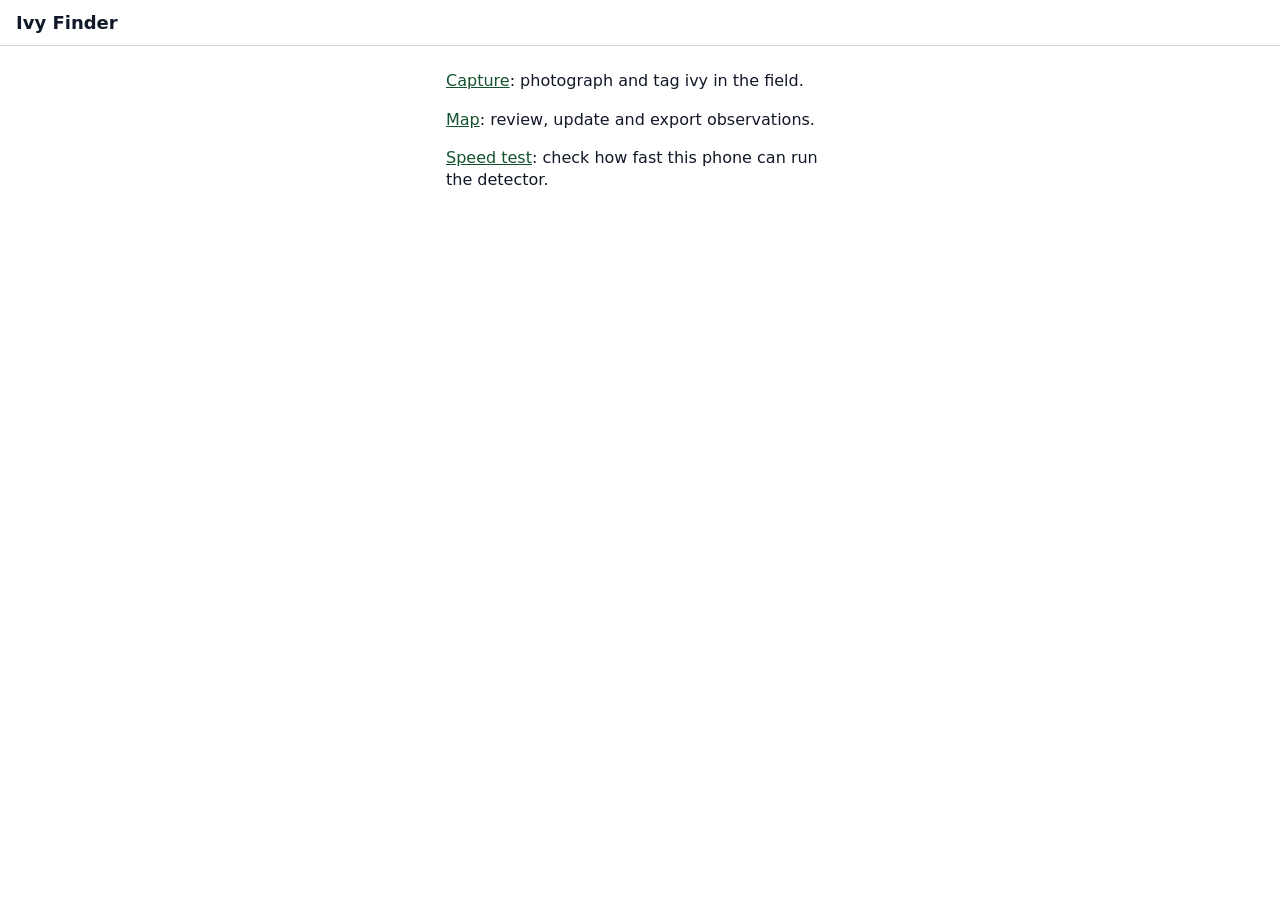
<file: index.html>
<!doctype html>
<html lang="en">
<head>
  <meta charset="utf-8">
  <meta name="viewport" content="width=device-width, initial-scale=1">
  <title>Ivy Finder</title>
  <link rel="stylesheet" href="shared/style.css">
</head>
<body>
  <header><h1>Ivy Finder</h1></header>
  <main class="card">
    <p><a href="app/">Capture</a>: photograph and tag ivy in the field.</p>
    <p><a href="dashboard/">Map</a>: review, update and export observations.</p>
    <p><a href="spike/">Speed test</a>: check how fast this phone can run the detector.</p>
  </main>
</body>
</html>
</file>
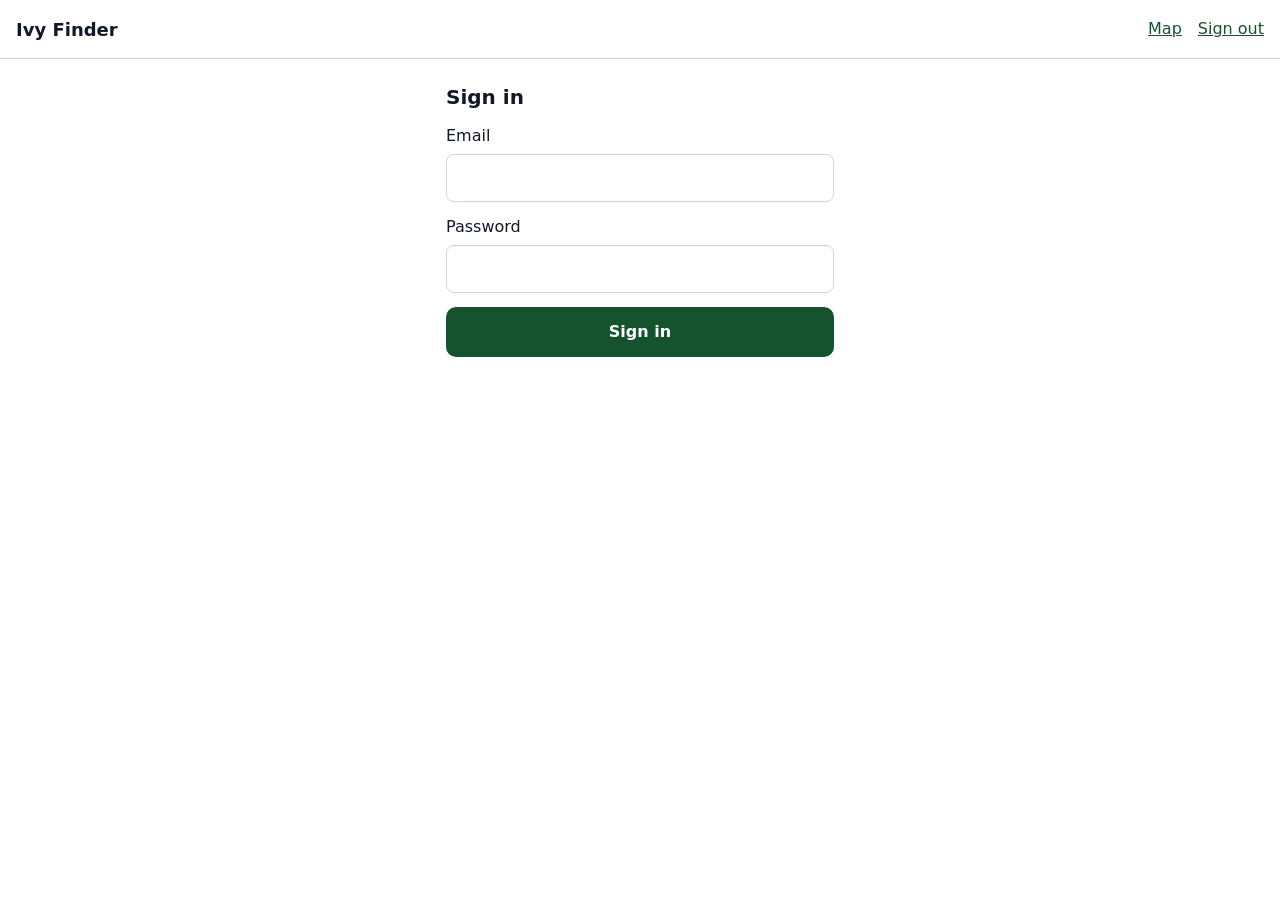
<file: app/index.html>
<!doctype html>
<html lang="en">
<head>
  <meta charset="utf-8">
  <meta name="viewport" content="width=device-width, initial-scale=1, viewport-fit=cover">
  <meta name="theme-color" content="#14532d">
  <meta name="apple-mobile-web-app-capable" content="yes">
  <title>Ivy Finder</title>
  <link rel="manifest" href="manifest.webmanifest">
  <link rel="stylesheet" href="../shared/style.css">
</head>
<body class="capture">
  <header>
    <h1>Ivy Finder</h1>
    <button id="pending" class="link" type="button" hidden></button>
    <a href="../dashboard/">Map</a>
    <button id="signout" class="link" type="button">Sign out</button>
  </header>

  <form id="login" class="card" hidden>
    <fieldset>
      <legend>Sign in</legend>
      <label>Email <input name="email" type="email" autocomplete="username" required></label>
      <label>Password <input name="password" type="password" autocomplete="current-password" required></label>
      <button type="submit" class="primary">Sign in</button>
    </fieldset>
    <p class="error" role="alert"></p>
  </form>

  <main id="main" hidden>
    <div id="viewfinder">
      <video id="video" playsinline muted autoplay></video>
      <div id="guide" aria-hidden="true"></div>
      <div id="flash" aria-hidden="true"></div>
      <button id="alert" type="button" hidden></button>
      <div id="meter" aria-hidden="true" hidden><div id="meter-fill"></div><div id="meter-mark"></div></div>
    </div>

    <p id="gps" class="status">Waiting for GPS…</p>
    <p id="detector" class="status" role="status"></p>
    <p id="message" class="status" role="status"></p>

    <section class="controls">
      <div class="chips" data-field="subject" role="group" aria-label="What the photo shows">
        <button type="button" data-value="ivy">Ivy</button>
        <button type="button" data-value="lookalike">Look-alike</button>
        <button type="button" data-value="trunk_no_ivy">Trunk, no ivy</button>
        <button type="button" data-value="other_vegetation">Other plants</button>
        <button type="button" data-value="no_vegetation">No plants</button>
      </div>

      <div id="ivy-fields">
        <div class="chips" data-field="growth_form" role="group" aria-label="Growth form">
          <button type="button" data-value="climbing">Climbing</button>
          <button type="button" data-value="ground">Ground</button>
          <button type="button" data-value="both">Both</button>
        </div>
        <div class="chips" data-field="trunk_height" role="group" aria-label="Height on trunk">
          <button type="button" data-value="base">Base only</button>
          <button type="button" data-value="mid_trunk">Mid-trunk</button>
          <button type="button" data-value="canopy">Into canopy</button>
        </div>
        <div class="toggles">
          <label><input type="checkbox" id="mature"> Flowers or berries</label>
          <label><input type="checkbox" id="vines_cut"> Vines cut</label>
        </div>
      </div>

      <input id="notes" type="text" placeholder="Notes for this photo (optional)" autocomplete="off">
    </section>

    <div class="shutter-bar">
      <button id="shutter" type="button" class="primary" disabled>Capture</button>
    </div>
  </main>

  <script src="../vendor/supabase-2.119.0.js"></script>
  <script src="../vendor/tf-4.22.0.min.js" defer></script>
  <script src="../config.js"></script>
  <script type="module" src="app.js"></script>
</body>
</html>
</file>
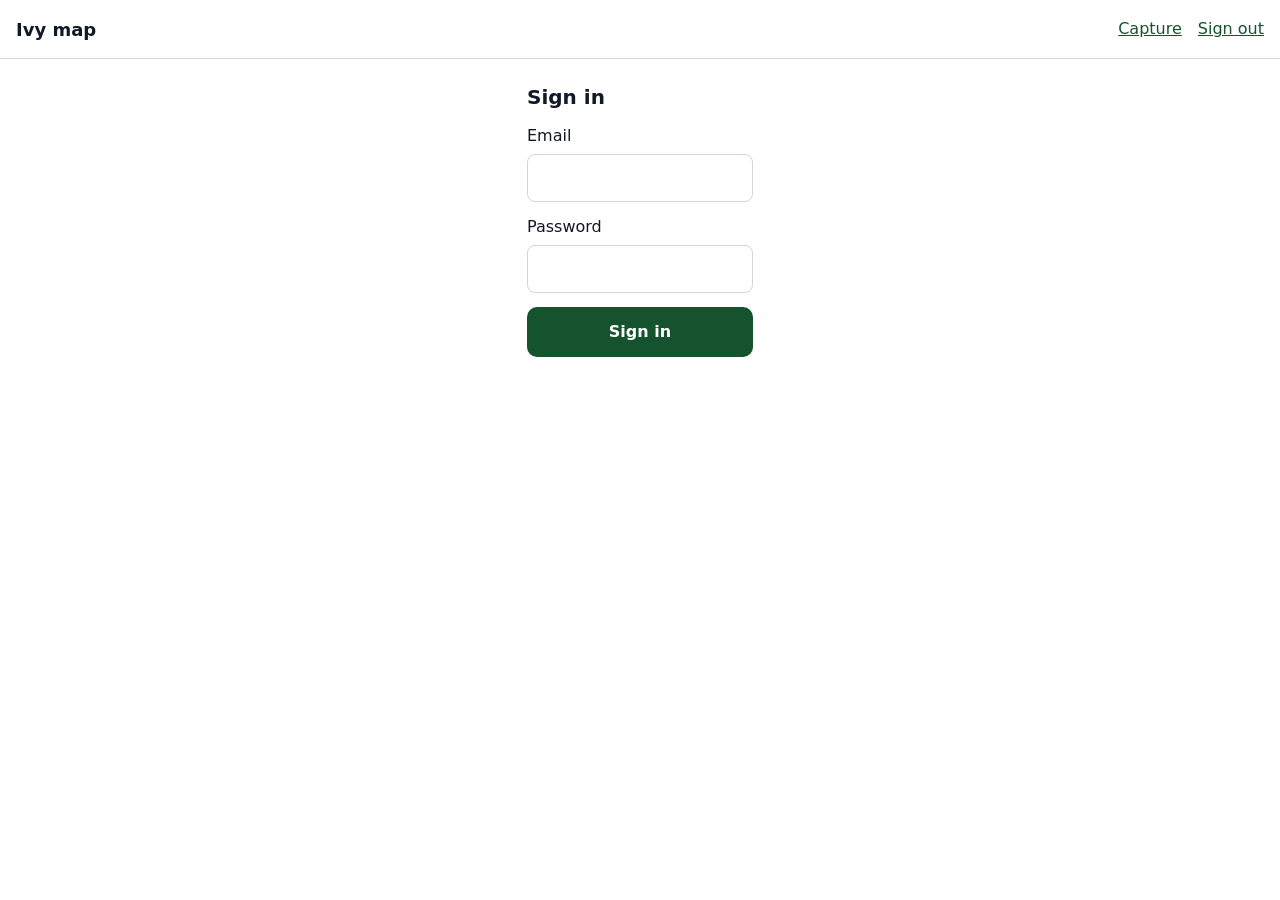
<file: dashboard/index.html>
<!doctype html>
<html lang="en">
<head>
  <meta charset="utf-8">
  <meta name="viewport" content="width=device-width, initial-scale=1">
  <title>Ivy Finder map</title>
  <link rel="stylesheet" href="../vendor/leaflet/leaflet.css">
  <link rel="stylesheet" href="../shared/style.css">
</head>
<body class="dashboard">
  <header>
    <h1>Ivy map</h1>
    <a href="../app/">Capture</a>
    <button id="signout" class="link" type="button">Sign out</button>
  </header>

  <form id="login" class="card" hidden>
    <fieldset>
      <legend>Sign in</legend>
      <label>Email <input name="email" type="email" autocomplete="username" required></label>
      <label>Password <input name="password" type="password" autocomplete="current-password" required></label>
      <button type="submit" class="primary">Sign in</button>
    </fieldset>
    <p class="error" role="alert"></p>
  </form>

  <main id="main" hidden>
    <div class="toolbar">
      <label>Show
        <select id="filter-subject">
          <option value="ivy">Ivy only</option>
          <option value="all">Everything, including training photos</option>
        </select>
      </label>
      <label>Growth
        <select id="filter-growth">
          <option value="">Any</option>
          <option value="climbing">Climbing</option>
          <option value="ground">Ground</option>
          <option value="both">Both</option>
        </select>
      </label>
      <label>Status
        <select id="filter-status">
          <option value="">Any</option>
          <option value="reported">Reported</option>
          <option value="verified">Verified</option>
          <option value="treated">Treated</option>
          <option value="removed">Removed</option>
        </select>
      </label>
      <button id="export-csv" type="button">Export CSV</button>
      <button id="export-geojson" type="button">Export GeoJSON</button>
      <p id="summary" class="status" role="status"></p>
    </div>
    <div class="legend">
      <span style="--dot:#b91c1c">Into canopy</span>
      <span style="--dot:#ea580c">Mid-trunk</span>
      <span style="--dot:#ca8a04">Climbing, base or height not set</span>
      <span style="--dot:#2563eb">Ground only</span>
      <span style="--dot:#6b7280">Not ivy</span>
    </div>
    <div id="map"></div>
  </main>

  <script src="../vendor/supabase-2.119.0.js"></script>
  <script src="../vendor/leaflet/leaflet.js"></script>
  <script src="../config.js"></script>
  <script type="module" src="dashboard.js"></script>
</body>
</html>
</file>
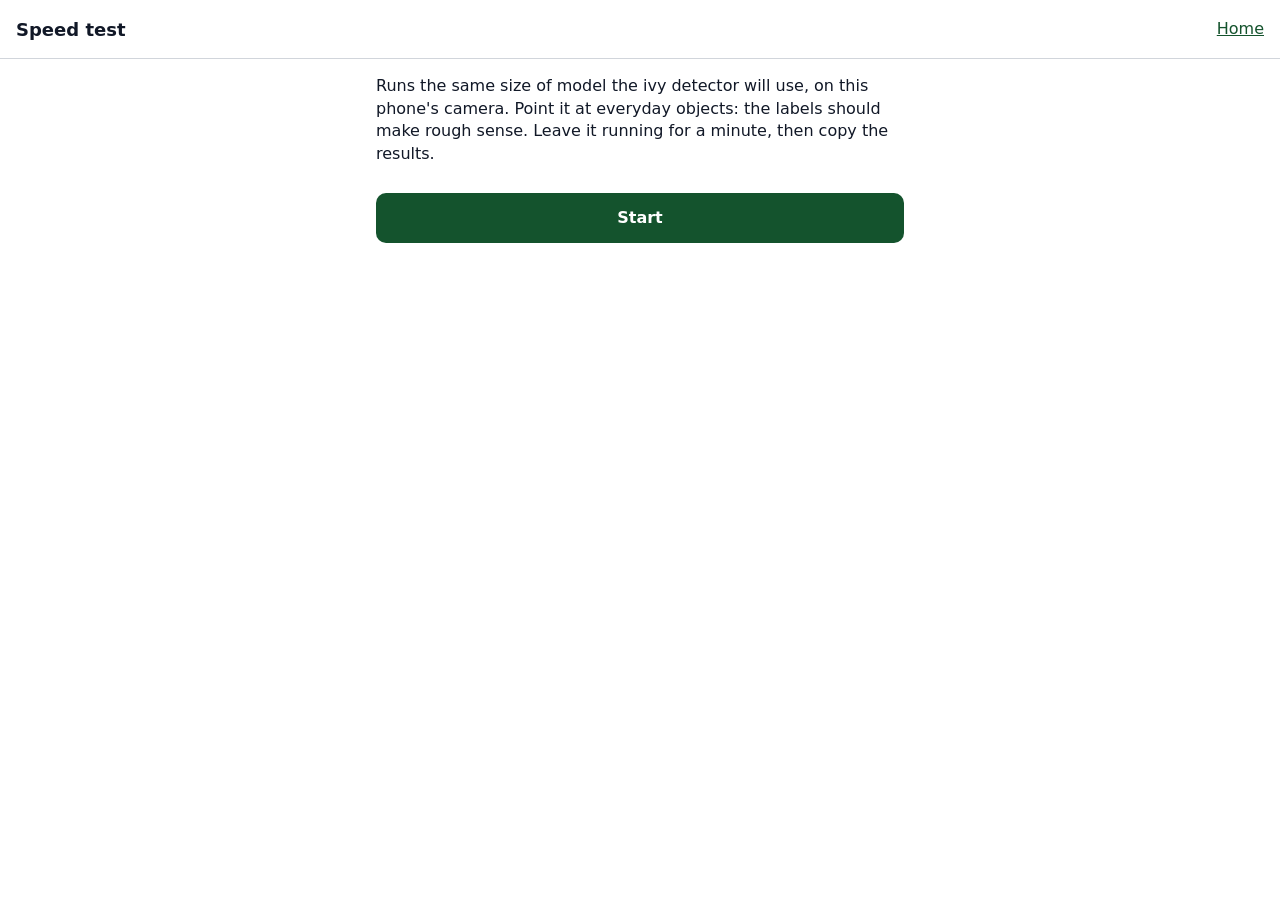
<file: spike/index.html>
<!doctype html>
<html lang="en">
<head>
  <meta charset="utf-8">
  <meta name="viewport" content="width=device-width, initial-scale=1">
  <title>Ivy Finder speed test</title>
  <link rel="stylesheet" href="../shared/style.css">
</head>
<body class="spike">
  <header>
    <h1>Speed test</h1>
    <a href="../">Home</a>
  </header>
  <main>
    <p>
      Runs the same size of model the ivy detector will use, on this phone's camera.
      Point it at everyday objects: the labels should make rough sense. Leave it
      running for a minute, then copy the results.
    </p>
    <button id="start" type="button" class="primary">Start</button>
    <video id="video" playsinline muted autoplay hidden></video>
    <p id="rate" class="big" hidden></p>
    <p id="labels" class="status"></p>
    <pre id="results" hidden></pre>
    <button id="copy" type="button" class="primary" hidden>Copy results</button>
  </main>

  <script src="../vendor/tf-4.22.0.min.js"></script>
  <script type="module" src="spike.js"></script>
</body>
</html>
</file>
<file: shared/style.css>
/* High contrast and large touch targets: this is used outdoors, one-handed. */
:root {
  --bg: #ffffff;
  --fg: #111827;
  --muted: #4b5563;
  --line: #d1d5db;
  --accent: #14532d;
  --accent-fg: #ffffff;
  --chip: #f3f4f6;
  --error: #b91c1c;
  color-scheme: light dark;
}

@media (prefers-color-scheme: dark) {
  :root {
    --bg: #0b0f0c;
    --fg: #f3f4f6;
    --muted: #9ca3af;
    --line: #374151;
    --accent: #4ade80;
    --accent-fg: #052e16;
    --chip: #1f2937;
    --error: #fca5a5;
  }
}

* { box-sizing: border-box; }

html, body { height: 100%; }

body {
  margin: 0;
  background: var(--bg);
  color: var(--fg);
  font: 16px/1.4 system-ui, -apple-system, "Segoe UI", Roboto, sans-serif;
}

[hidden] { display: none !important; }

header {
  display: flex;
  align-items: center;
  gap: 16px;
  padding: 10px 16px;
  padding-top: max(10px, env(safe-area-inset-top));
  border-bottom: 1px solid var(--line);
}

header h1 { margin: 0 auto 0 0; font-size: 18px; }

a, button.link {
  color: var(--accent);
  background: none;
  border: 0;
  padding: 8px 0;
  font: inherit;
  text-decoration: underline;
  cursor: pointer;
}

button, input, select { font: inherit; color: inherit; }

button.primary {
  background: var(--accent);
  color: var(--accent-fg);
  border: 0;
  border-radius: 10px;
  padding: 14px 18px;
  font-weight: 600;
  cursor: pointer;
}

button:disabled { opacity: 0.5; cursor: default; }

input[type="text"], input[type="email"], input[type="password"], select {
  width: 100%;
  padding: 12px;
  background: var(--bg);
  border: 1px solid var(--line);
  border-radius: 8px;
}

.card { max-width: 420px; margin: 24px auto; padding: 0 16px; }
.card fieldset { border: 0; margin: 0; padding: 0; display: grid; gap: 14px; }
.card legend { font-size: 20px; font-weight: 600; margin-bottom: 14px; padding: 0; }
.card label { display: grid; gap: 6px; }

.status { margin: 6px 16px; color: var(--muted); font-size: 14px; min-height: 1.4em; }
.error { color: var(--error); }

/* ---------- Capture ---------- */

.capture main { display: flex; flex-direction: column; max-width: 560px; margin: 0 auto; }

/* Sized to hug the video exactly, so the guide square lines up with the image.
   --ratio is the camera's width / height, set once the stream starts. */
#viewfinder {
  --ratio: 0.75;
  position: relative;
  width: min(100%, calc(52vh * var(--ratio)));
  aspect-ratio: var(--ratio);
  margin: 0 auto;
  background: #000;
  overflow: hidden;
}

#video { width: 100%; height: 100%; object-fit: contain; display: block; }

/* The centre square is the part of the frame the model will look at. */
#guide {
  position: absolute;
  top: 50%;
  left: 50%;
  height: 100%;
  aspect-ratio: 1;
  transform: translate(-50%, -50%);
  border: 2px dashed rgba(255, 255, 255, 0.75);
  pointer-events: none;
}
#guide.portrait { height: auto; width: 100%; }

/* Live detection: a banner and a thicker guide when ivy is in view, and a
   thin score bar along the bottom with a tick at the alert threshold. */
#viewfinder.alerting #guide { border: 5px solid #f97316; }
#alert {
  position: absolute;
  top: 8px;
  left: 8px;
  right: 8px;
  min-height: 44px;
  padding: 8px 12px;
  background: #c2410c;
  color: #fff;
  border: 0;
  border-radius: 8px;
  font-weight: 700;
  cursor: pointer;
}
#meter { position: absolute; left: 0; right: 0; bottom: 0; height: 8px; background: rgba(0, 0, 0, 0.55); }
#meter-fill { height: 100%; width: 0; background: #f97316; transition: width 0.15s linear; }
#meter-mark { position: absolute; top: -3px; bottom: 0; width: 2px; background: #fff; }

#flash { position: absolute; inset: 0; background: #fff; opacity: 0; pointer-events: none; }
#flash.on { animation: flash 0.25s ease-out; }
@keyframes flash { from { opacity: 0.8; } to { opacity: 0; } }

.controls { display: grid; gap: 10px; padding: 4px 16px 10px; }
#ivy-fields { display: grid; gap: 10px; }

.chips { display: flex; flex-wrap: wrap; gap: 8px; }
.chips button {
  flex: 1 1 auto;
  min-height: 44px;
  padding: 8px 12px;
  background: var(--chip);
  border: 2px solid transparent;
  border-radius: 8px;
  cursor: pointer;
}
.chips button[aria-pressed="true"] {
  background: var(--accent);
  color: var(--accent-fg);
  font-weight: 600;
}

.toggles { display: flex; flex-wrap: wrap; gap: 8px 20px; }
.toggles label { display: flex; align-items: center; gap: 8px; min-height: 44px; }
.toggles input { width: 22px; height: 22px; }

/* Stays reachable while the options scroll underneath it. */
.shutter-bar {
  position: sticky;
  bottom: 0;
  padding: 10px 16px;
  padding-bottom: max(12px, env(safe-area-inset-bottom));
  background: var(--bg);
  border-top: 1px solid var(--line);
}
#shutter { width: 100%; font-size: 18px; min-height: 56px; }

/* ---------- Dashboard ---------- */

.dashboard { display: flex; flex-direction: column; }
.dashboard main { flex: 1; display: flex; flex-direction: column; min-height: 0; }

.toolbar {
  display: flex;
  flex-wrap: wrap;
  align-items: center;
  gap: 8px 12px;
  padding: 8px 16px;
  border-bottom: 1px solid var(--line);
}
.toolbar label { display: flex; align-items: center; gap: 6px; font-size: 14px; }
.toolbar select { width: auto; padding: 8px; }
.toolbar button { padding: 8px 12px; background: var(--chip); border: 1px solid var(--line); border-radius: 8px; cursor: pointer; }
.toolbar .status { margin: 0 0 0 auto; }

#map { flex: 1; min-height: 320px; }

.legend { display: flex; flex-wrap: wrap; gap: 4px 14px; padding: 6px 16px; font-size: 13px; color: var(--muted); }
.legend span::before {
  content: "";
  display: inline-block;
  width: 10px;
  height: 10px;
  margin-right: 5px;
  border-radius: 50%;
  background: var(--dot);
}

.popup { width: 240px; display: grid; gap: 6px; color: #111827; }
.popup img { width: 100%; height: 180px; object-fit: contain; background: #e5e7eb; border-radius: 6px; }
.popup dl { display: grid; grid-template-columns: auto 1fr; gap: 2px 10px; margin: 0; }
.popup dt { color: #4b5563; }
.popup dd { margin: 0; }
.popup select { color: #111827; background: #fff; padding: 6px; }
.popup button { justify-self: start; color: #b91c1c; background: none; border: 0; padding: 4px 0; text-decoration: underline; cursor: pointer; }

/* ---------- Device spike ---------- */

.spike main { max-width: 560px; margin: 0 auto; padding: 0 16px 24px; display: grid; gap: 12px; }
.spike video { width: 100%; max-height: 45vh; background: #000; object-fit: contain; }
.spike pre {
  margin: 0;
  padding: 12px;
  background: var(--chip);
  border-radius: 8px;
  font-size: 13px;
  white-space: pre-wrap;
  overflow-wrap: anywhere;
}
.big { font-size: 28px; font-weight: 700; margin: 0; }
</file>
<file: vendor/leaflet/leaflet.css>
/* required styles */

.leaflet-pane,
.leaflet-tile,
.leaflet-marker-icon,
.leaflet-marker-shadow,
.leaflet-tile-container,
.leaflet-pane > svg,
.leaflet-pane > canvas,
.leaflet-zoom-box,
.leaflet-image-layer,
.leaflet-layer {
	position: absolute;
	left: 0;
	top: 0;
	}
.leaflet-container {
	overflow: hidden;
	}
.leaflet-tile,
.leaflet-marker-icon,
.leaflet-marker-shadow {
	-webkit-user-select: none;
	   -moz-user-select: none;
	        user-select: none;
	  -webkit-user-drag: none;
	}
/* Prevents IE11 from highlighting tiles in blue */
.leaflet-tile::selection {
	background: transparent;
}
/* Safari renders non-retina tile on retina better with this, but Chrome is worse */
.leaflet-safari .leaflet-tile {
	image-rendering: -webkit-optimize-contrast;
	}
/* hack that prevents hw layers "stretching" when loading new tiles */
.leaflet-safari .leaflet-tile-container {
	width: 1600px;
	height: 1600px;
	-webkit-transform-origin: 0 0;
	}
.leaflet-marker-icon,
.leaflet-marker-shadow {
	display: block;
	}
/* .leaflet-container svg: reset svg max-width decleration shipped in Joomla! (joomla.org) 3.x */
/* .leaflet-container img: map is broken in FF if you have max-width: 100% on tiles */
.leaflet-container .leaflet-overlay-pane svg {
	max-width: none !important;
	max-height: none !important;
	}
.leaflet-container .leaflet-marker-pane img,
.leaflet-container .leaflet-shadow-pane img,
.leaflet-container .leaflet-tile-pane img,
.leaflet-container img.leaflet-image-layer,
.leaflet-container .leaflet-tile {
	max-width: none !important;
	max-height: none !important;
	width: auto;
	padding: 0;
	}

.leaflet-container img.leaflet-tile {
	/* See: https://bugs.chromium.org/p/chromium/issues/detail?id=600120 */
	mix-blend-mode: plus-lighter;
}

.leaflet-container.leaflet-touch-zoom {
	-ms-touch-action: pan-x pan-y;
	touch-action: pan-x pan-y;
	}
.leaflet-container.leaflet-touch-drag {
	-ms-touch-action: pinch-zoom;
	/* Fallback for FF which doesn't support pinch-zoom */
	touch-action: none;
	touch-action: pinch-zoom;
}
.leaflet-container.leaflet-touch-drag.leaflet-touch-zoom {
	-ms-touch-action: none;
	touch-action: none;
}
.leaflet-container {
	-webkit-tap-highlight-color: transparent;
}
.leaflet-container a {
	-webkit-tap-highlight-color: rgba(51, 181, 229, 0.4);
}
.leaflet-tile {
	filter: inherit;
	visibility: hidden;
	}
.leaflet-tile-loaded {
	visibility: inherit;
	}
.leaflet-zoom-box {
	width: 0;
	height: 0;
	-moz-box-sizing: border-box;
	     box-sizing: border-box;
	z-index: 800;
	}
/* workaround for https://bugzilla.mozilla.org/show_bug.cgi?id=888319 */
.leaflet-overlay-pane svg {
	-moz-user-select: none;
	}

.leaflet-pane         { z-index: 400; }

.leaflet-tile-pane    { z-index: 200; }
.leaflet-overlay-pane { z-index: 400; }
.leaflet-shadow-pane  { z-index: 500; }
.leaflet-marker-pane  { z-index: 600; }
.leaflet-tooltip-pane   { z-index: 650; }
.leaflet-popup-pane   { z-index: 700; }

.leaflet-map-pane canvas { z-index: 100; }
.leaflet-map-pane svg    { z-index: 200; }

.leaflet-vml-shape {
	width: 1px;
	height: 1px;
	}
.lvml {
	behavior: url(#default#VML);
	display: inline-block;
	position: absolute;
	}


/* control positioning */

.leaflet-control {
	position: relative;
	z-index: 800;
	pointer-events: visiblePainted; /* IE 9-10 doesn't have auto */
	pointer-events: auto;
	}
.leaflet-top,
.leaflet-bottom {
	position: absolute;
	z-index: 1000;
	pointer-events: none;
	}
.leaflet-top {
	top: 0;
	}
.leaflet-right {
	right: 0;
	}
.leaflet-bottom {
	bottom: 0;
	}
.leaflet-left {
	left: 0;
	}
.leaflet-control {
	float: left;
	clear: both;
	}
.leaflet-right .leaflet-control {
	float: right;
	}
.leaflet-top .leaflet-control {
	margin-top: 10px;
	}
.leaflet-bottom .leaflet-control {
	margin-bottom: 10px;
	}
.leaflet-left .leaflet-control {
	margin-left: 10px;
	}
.leaflet-right .leaflet-control {
	margin-right: 10px;
	}


/* zoom and fade animations */

.leaflet-fade-anim .leaflet-popup {
	opacity: 0;
	-webkit-transition: opacity 0.2s linear;
	   -moz-transition: opacity 0.2s linear;
	        transition: opacity 0.2s linear;
	}
.leaflet-fade-anim .leaflet-map-pane .leaflet-popup {
	opacity: 1;
	}
.leaflet-zoom-animated {
	-webkit-transform-origin: 0 0;
	    -ms-transform-origin: 0 0;
	        transform-origin: 0 0;
	}
svg.leaflet-zoom-animated {
	will-change: transform;
}

.leaflet-zoom-anim .leaflet-zoom-animated {
	-webkit-transition: -webkit-transform 0.25s cubic-bezier(0,0,0.25,1);
	   -moz-transition:    -moz-transform 0.25s cubic-bezier(0,0,0.25,1);
	        transition:         transform 0.25s cubic-bezier(0,0,0.25,1);
	}
.leaflet-zoom-anim .leaflet-tile,
.leaflet-pan-anim .leaflet-tile {
	-webkit-transition: none;
	   -moz-transition: none;
	        transition: none;
	}

.leaflet-zoom-anim .leaflet-zoom-hide {
	visibility: hidden;
	}


/* cursors */

.leaflet-interactive {
	cursor: pointer;
	}
.leaflet-grab {
	cursor: -webkit-grab;
	cursor:    -moz-grab;
	cursor:         grab;
	}
.leaflet-crosshair,
.leaflet-crosshair .leaflet-interactive {
	cursor: crosshair;
	}
.leaflet-popup-pane,
.leaflet-control {
	cursor: auto;
	}
.leaflet-dragging .leaflet-grab,
.leaflet-dragging .leaflet-grab .leaflet-interactive,
.leaflet-dragging .leaflet-marker-draggable {
	cursor: move;
	cursor: -webkit-grabbing;
	cursor:    -moz-grabbing;
	cursor:         grabbing;
	}

/* marker & overlays interactivity */
.leaflet-marker-icon,
.leaflet-marker-shadow,
.leaflet-image-layer,
.leaflet-pane > svg path,
.leaflet-tile-container {
	pointer-events: none;
	}

.leaflet-marker-icon.leaflet-interactive,
.leaflet-image-layer.leaflet-interactive,
.leaflet-pane > svg path.leaflet-interactive,
svg.leaflet-image-layer.leaflet-interactive path {
	pointer-events: visiblePainted; /* IE 9-10 doesn't have auto */
	pointer-events: auto;
	}

/* visual tweaks */

.leaflet-container {
	background: #ddd;
	outline-offset: 1px;
	}
.leaflet-container a {
	color: #0078A8;
	}
.leaflet-zoom-box {
	border: 2px dotted #38f;
	background: rgba(255,255,255,0.5);
	}


/* general typography */
.leaflet-container {
	font-family: "Helvetica Neue", Arial, Helvetica, sans-serif;
	font-size: 12px;
	font-size: 0.75rem;
	line-height: 1.5;
	}


/* general toolbar styles */

.leaflet-bar {
	box-shadow: 0 1px 5px rgba(0,0,0,0.65);
	border-radius: 4px;
	}
.leaflet-bar a {
	background-color: #fff;
	border-bottom: 1px solid #ccc;
	width: 26px;
	height: 26px;
	line-height: 26px;
	display: block;
	text-align: center;
	text-decoration: none;
	color: black;
	}
.leaflet-bar a,
.leaflet-control-layers-toggle {
	background-position: 50% 50%;
	background-repeat: no-repeat;
	display: block;
	}
.leaflet-bar a:hover,
.leaflet-bar a:focus {
	background-color: #f4f4f4;
	}
.leaflet-bar a:first-child {
	border-top-left-radius: 4px;
	border-top-right-radius: 4px;
	}
.leaflet-bar a:last-child {
	border-bottom-left-radius: 4px;
	border-bottom-right-radius: 4px;
	border-bottom: none;
	}
.leaflet-bar a.leaflet-disabled {
	cursor: default;
	background-color: #f4f4f4;
	color: #bbb;
	}

.leaflet-touch .leaflet-bar a {
	width: 30px;
	height: 30px;
	line-height: 30px;
	}
.leaflet-touch .leaflet-bar a:first-child {
	border-top-left-radius: 2px;
	border-top-right-radius: 2px;
	}
.leaflet-touch .leaflet-bar a:last-child {
	border-bottom-left-radius: 2px;
	border-bottom-right-radius: 2px;
	}

/* zoom control */

.leaflet-control-zoom-in,
.leaflet-control-zoom-out {
	font: bold 18px 'Lucida Console', Monaco, monospace;
	text-indent: 1px;
	}

.leaflet-touch .leaflet-control-zoom-in, .leaflet-touch .leaflet-control-zoom-out  {
	font-size: 22px;
	}


/* layers control */

.leaflet-control-layers {
	box-shadow: 0 1px 5px rgba(0,0,0,0.4);
	background: #fff;
	border-radius: 5px;
	}
.leaflet-control-layers-toggle {
	background-image: url(images/layers.png);
	width: 36px;
	height: 36px;
	}
.leaflet-retina .leaflet-control-layers-toggle {
	background-image: url(images/layers-2x.png);
	background-size: 26px 26px;
	}
.leaflet-touch .leaflet-control-layers-toggle {
	width: 44px;
	height: 44px;
	}
.leaflet-control-layers .leaflet-control-layers-list,
.leaflet-control-layers-expanded .leaflet-control-layers-toggle {
	display: none;
	}
.leaflet-control-layers-expanded .leaflet-control-layers-list {
	display: block;
	position: relative;
	}
.leaflet-control-layers-expanded {
	padding: 6px 10px 6px 6px;
	color: #333;
	background: #fff;
	}
.leaflet-control-layers-scrollbar {
	overflow-y: scroll;
	overflow-x: hidden;
	padding-right: 5px;
	}
.leaflet-control-layers-selector {
	margin-top: 2px;
	position: relative;
	top: 1px;
	}
.leaflet-control-layers label {
	display: block;
	font-size: 13px;
	font-size: 1.08333em;
	}
.leaflet-control-layers-separator {
	height: 0;
	border-top: 1px solid #ddd;
	margin: 5px -10px 5px -6px;
	}

/* Default icon URLs */
.leaflet-default-icon-path { /* used only in path-guessing heuristic, see L.Icon.Default */
	background-image: url(images/marker-icon.png);
	}


/* attribution and scale controls */

.leaflet-container .leaflet-control-attribution {
	background: #fff;
	background: rgba(255, 255, 255, 0.8);
	margin: 0;
	}
.leaflet-control-attribution,
.leaflet-control-scale-line {
	padding: 0 5px;
	color: #333;
	line-height: 1.4;
	}
.leaflet-control-attribution a {
	text-decoration: none;
	}
.leaflet-control-attribution a:hover,
.leaflet-control-attribution a:focus {
	text-decoration: underline;
	}
.leaflet-attribution-flag {
	display: inline !important;
	vertical-align: baseline !important;
	width: 1em;
	height: 0.6669em;
	}
.leaflet-left .leaflet-control-scale {
	margin-left: 5px;
	}
.leaflet-bottom .leaflet-control-scale {
	margin-bottom: 5px;
	}
.leaflet-control-scale-line {
	border: 2px solid #777;
	border-top: none;
	line-height: 1.1;
	padding: 2px 5px 1px;
	white-space: nowrap;
	-moz-box-sizing: border-box;
	     box-sizing: border-box;
	background: rgba(255, 255, 255, 0.8);
	text-shadow: 1px 1px #fff;
	}
.leaflet-control-scale-line:not(:first-child) {
	border-top: 2px solid #777;
	border-bottom: none;
	margin-top: -2px;
	}
.leaflet-control-scale-line:not(:first-child):not(:last-child) {
	border-bottom: 2px solid #777;
	}

.leaflet-touch .leaflet-control-attribution,
.leaflet-touch .leaflet-control-layers,
.leaflet-touch .leaflet-bar {
	box-shadow: none;
	}
.leaflet-touch .leaflet-control-layers,
.leaflet-touch .leaflet-bar {
	border: 2px solid rgba(0,0,0,0.2);
	background-clip: padding-box;
	}


/* popup */

.leaflet-popup {
	position: absolute;
	text-align: center;
	margin-bottom: 20px;
	}
.leaflet-popup-content-wrapper {
	padding: 1px;
	text-align: left;
	border-radius: 12px;
	}
.leaflet-popup-content {
	margin: 13px 24px 13px 20px;
	line-height: 1.3;
	font-size: 13px;
	font-size: 1.08333em;
	min-height: 1px;
	}
.leaflet-popup-content p {
	margin: 17px 0;
	margin: 1.3em 0;
	}
.leaflet-popup-tip-container {
	width: 40px;
	height: 20px;
	position: absolute;
	left: 50%;
	margin-top: -1px;
	margin-left: -20px;
	overflow: hidden;
	pointer-events: none;
	}
.leaflet-popup-tip {
	width: 17px;
	height: 17px;
	padding: 1px;

	margin: -10px auto 0;
	pointer-events: auto;

	-webkit-transform: rotate(45deg);
	   -moz-transform: rotate(45deg);
	    -ms-transform: rotate(45deg);
	        transform: rotate(45deg);
	}
.leaflet-popup-content-wrapper,
.leaflet-popup-tip {
	background: white;
	color: #333;
	box-shadow: 0 3px 14px rgba(0,0,0,0.4);
	}
.leaflet-container a.leaflet-popup-close-button {
	position: absolute;
	top: 0;
	right: 0;
	border: none;
	text-align: center;
	width: 24px;
	height: 24px;
	font: 16px/24px Tahoma, Verdana, sans-serif;
	color: #757575;
	text-decoration: none;
	background: transparent;
	}
.leaflet-container a.leaflet-popup-close-button:hover,
.leaflet-container a.leaflet-popup-close-button:focus {
	color: #585858;
	}
.leaflet-popup-scrolled {
	overflow: auto;
	}

.leaflet-oldie .leaflet-popup-content-wrapper {
	-ms-zoom: 1;
	}
.leaflet-oldie .leaflet-popup-tip {
	width: 24px;
	margin: 0 auto;

	-ms-filter: "progid:DXImageTransform.Microsoft.Matrix(M11=0.70710678, M12=0.70710678, M21=-0.70710678, M22=0.70710678)";
	filter: progid:DXImageTransform.Microsoft.Matrix(M11=0.70710678, M12=0.70710678, M21=-0.70710678, M22=0.70710678);
	}

.leaflet-oldie .leaflet-control-zoom,
.leaflet-oldie .leaflet-control-layers,
.leaflet-oldie .leaflet-popup-content-wrapper,
.leaflet-oldie .leaflet-popup-tip {
	border: 1px solid #999;
	}


/* div icon */

.leaflet-div-icon {
	background: #fff;
	border: 1px solid #666;
	}


/* Tooltip */
/* Base styles for the element that has a tooltip */
.leaflet-tooltip {
	position: absolute;
	padding: 6px;
	background-color: #fff;
	border: 1px solid #fff;
	border-radius: 3px;
	color: #222;
	white-space: nowrap;
	-webkit-user-select: none;
	-moz-user-select: none;
	-ms-user-select: none;
	user-select: none;
	pointer-events: none;
	box-shadow: 0 1px 3px rgba(0,0,0,0.4);
	}
.leaflet-tooltip.leaflet-interactive {
	cursor: pointer;
	pointer-events: auto;
	}
.leaflet-tooltip-top:before,
.leaflet-tooltip-bottom:before,
.leaflet-tooltip-left:before,
.leaflet-tooltip-right:before {
	position: absolute;
	pointer-events: none;
	border: 6px solid transparent;
	background: transparent;
	content: "";
	}

/* Directions */

.leaflet-tooltip-bottom {
	margin-top: 6px;
}
.leaflet-tooltip-top {
	margin-top: -6px;
}
.leaflet-tooltip-bottom:before,
.leaflet-tooltip-top:before {
	left: 50%;
	margin-left: -6px;
	}
.leaflet-tooltip-top:before {
	bottom: 0;
	margin-bottom: -12px;
	border-top-color: #fff;
	}
.leaflet-tooltip-bottom:before {
	top: 0;
	margin-top: -12px;
	margin-left: -6px;
	border-bottom-color: #fff;
	}
.leaflet-tooltip-left {
	margin-left: -6px;
}
.leaflet-tooltip-right {
	margin-left: 6px;
}
.leaflet-tooltip-left:before,
.leaflet-tooltip-right:before {
	top: 50%;
	margin-top: -6px;
	}
.leaflet-tooltip-left:before {
	right: 0;
	margin-right: -12px;
	border-left-color: #fff;
	}
.leaflet-tooltip-right:before {
	left: 0;
	margin-left: -12px;
	border-right-color: #fff;
	}

/* Printing */

@media print {
	/* Prevent printers from removing background-images of controls. */
	.leaflet-control {
		-webkit-print-color-adjust: exact;
		print-color-adjust: exact;
		}
	}
</file>
